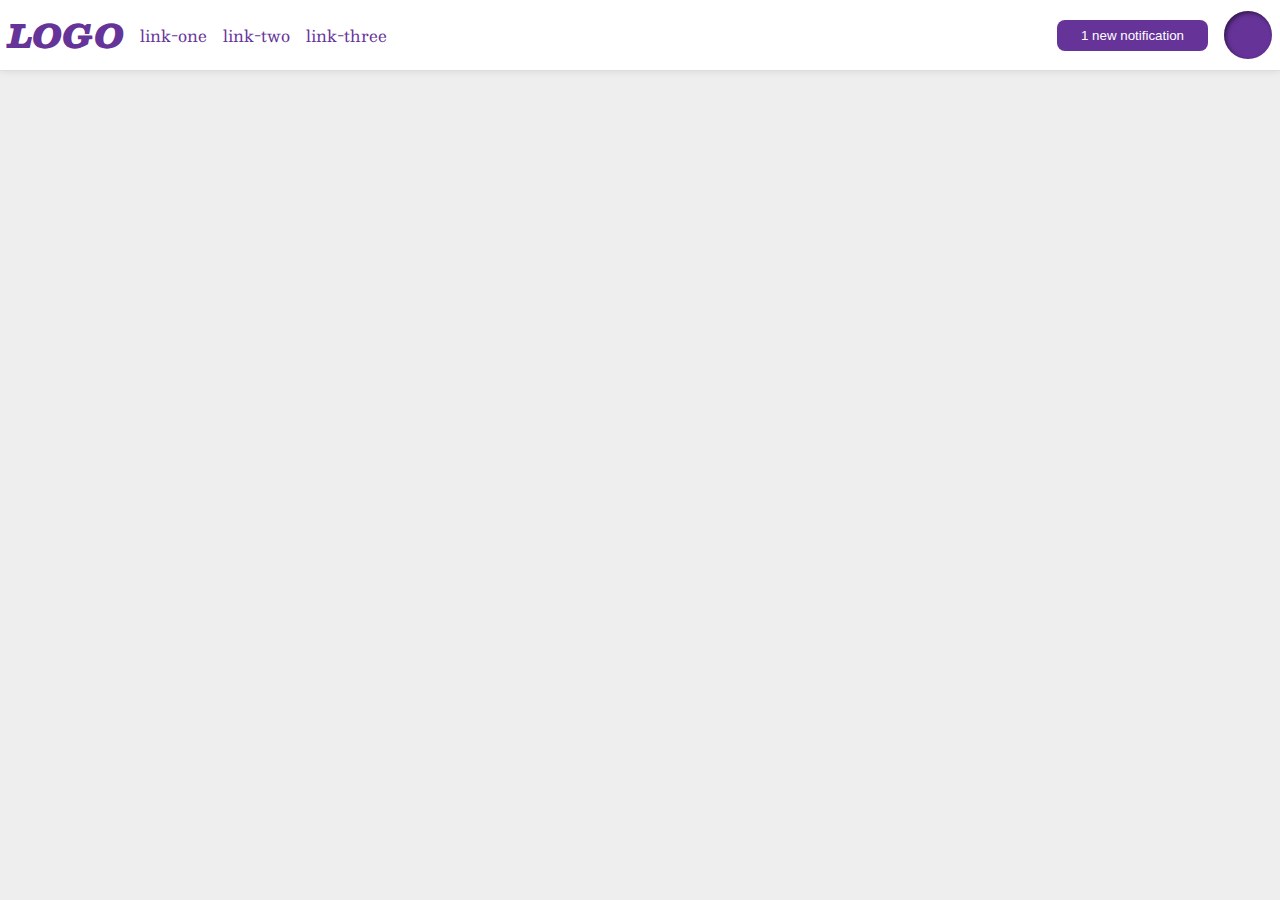
<file: foundations/flex/03-flex-header-2/index.html>
<!DOCTYPE html>
<html lang="en">
  <head>
    <meta charset="UTF-8">
    <meta http-equiv="X-UA-Compatible" content="IE=edge">
    <meta name="viewport" content="width=device-width, initial-scale=1.0">
    <title>Flex Header 2</title>
    <link rel="stylesheet" href="style.css">
  </head>
  <body>
    <div class="header">
      <div class ="left-header">
        <div class="logo">
        LOGO
        </div>
        <ul class="links">
          <li><a href="https://google.com">link-one</a></li>
          <li><a href="https://google.com">link-two</a></li>
          <li><a href="https://google.com">link-three</a></li>
        </ul>
      </div>
      <div class="right-header">
        <button class="notifications">
          1 new notification
        </button>
        <div class="profile-image"></div>
      </div>
    </div>
  </body>
</html>
</file>
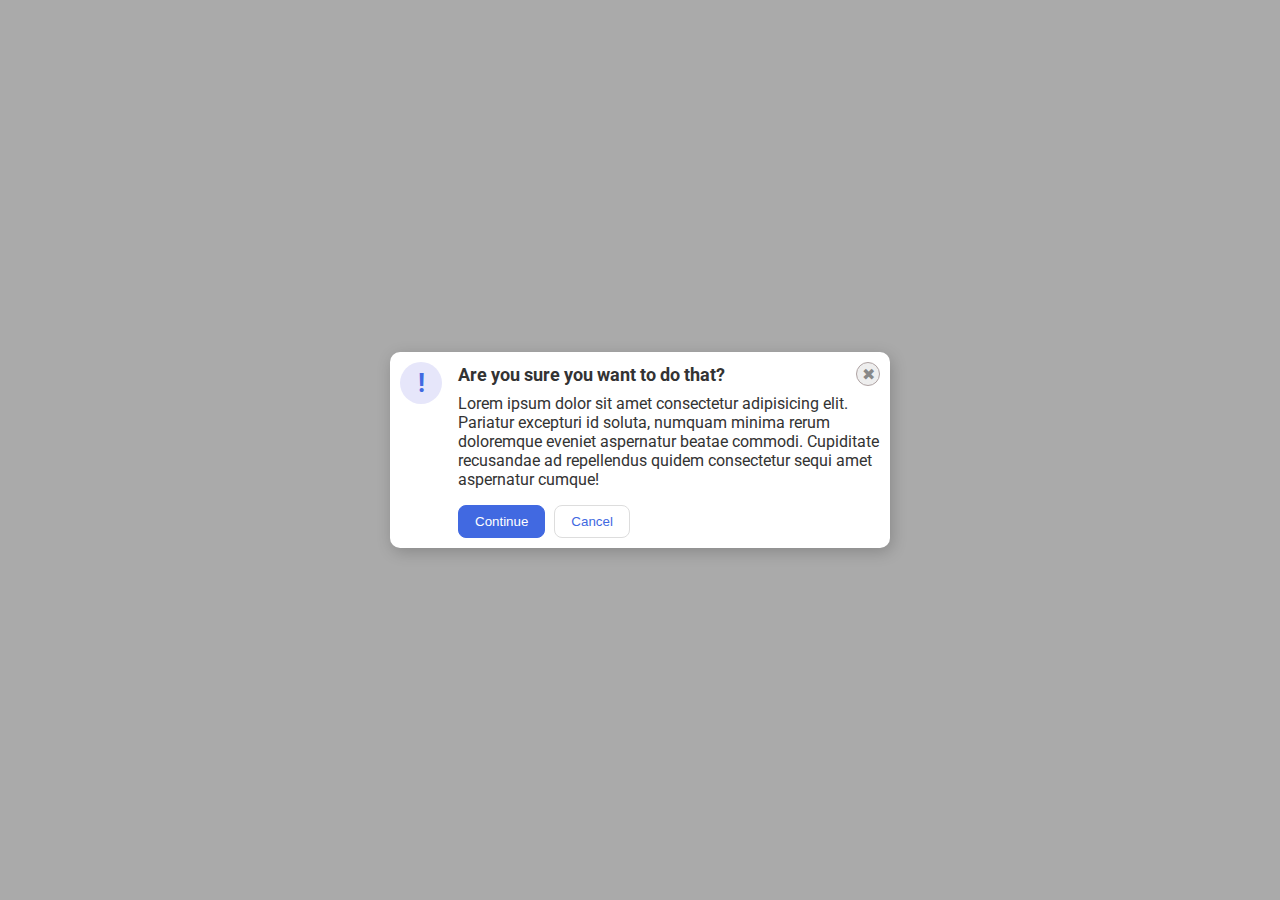
<file: foundations/flex/05-flex-modal/index.html>
<!DOCTYPE html>
<html lang="en">
  <head>
    <meta charset="UTF-8">
    <meta http-equiv="X-UA-Compatible" content="IE=edge">
    <meta name="viewport" content="width=device-width, initial-scale=1.0">
    <link rel="stylesheet" href="style.css">
    <title>Modal</title>
  </head>
  <body>
    <div class="modal">
      <div class="icon">!</div>
      <div class="container">
        <div class="header">Are you sure you want to do that?
        <button class="close-button">✖</button></div>
        <div class="text">Lorem ipsum dolor sit amet consectetur adipisicing elit. Pariatur excepturi id soluta, numquam minima rerum doloremque eveniet aspernatur beatae commodi. Cupiditate recusandae ad repellendus quidem consectetur sequi amet aspernatur cumque!</div>
        <button class="continue">Continue</button>
        <button class="cancel">Cancel</button>
      </div>
    </div>
  </body>
</html>
</file>
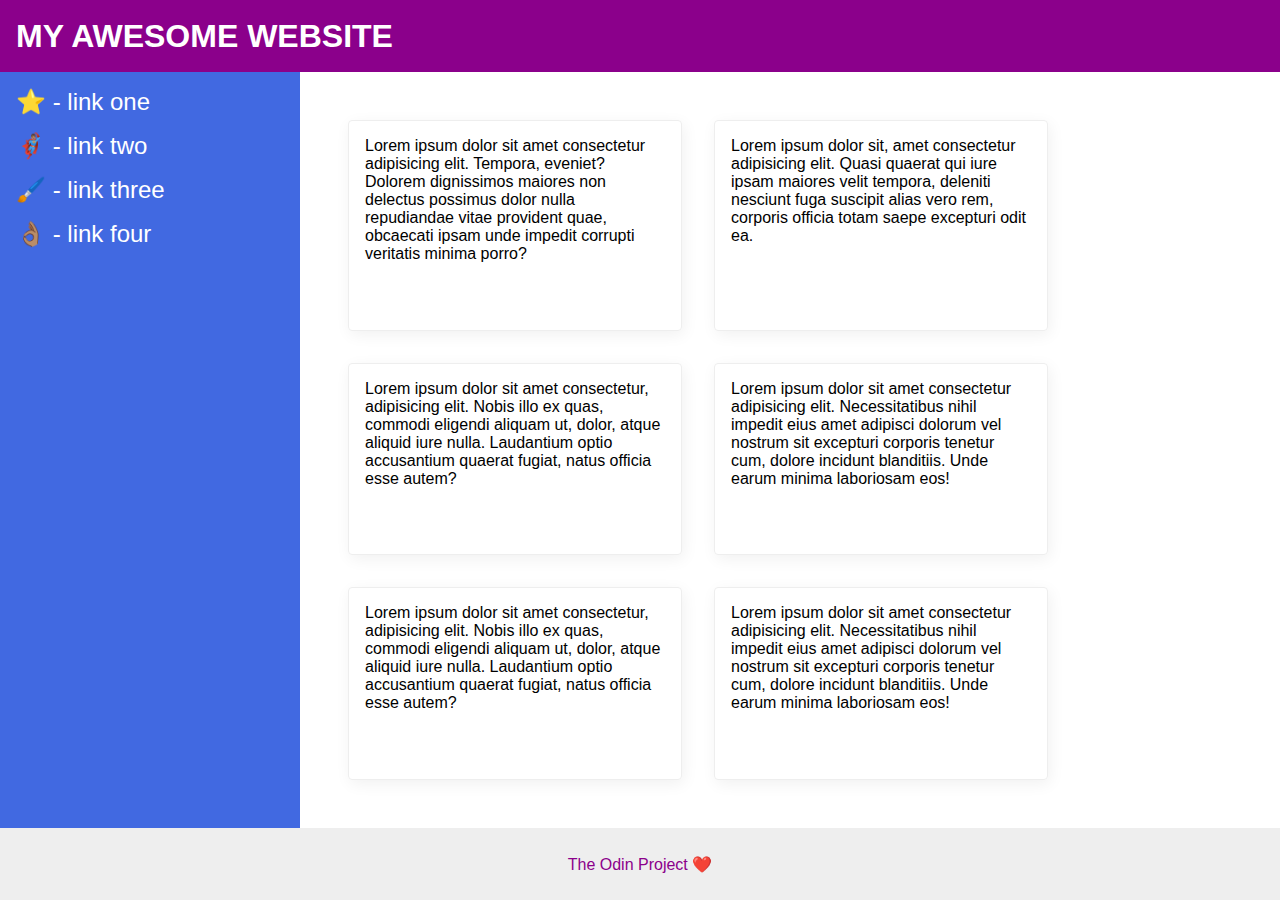
<file: foundations/flex/07-flex-layout-2/index.html>
<!DOCTYPE html>
<html lang="en">
  <head>
    <meta charset="UTF-8">
    <meta http-equiv="X-UA-Compatible" content="IE=edge">
    <meta name="viewport" content="width=device-width, initial-scale=1.0">
    <title>The Holy Grail</title>
    <link rel="stylesheet" href="style.css">
  </head>
  <body>
    <div class="header">
      MY AWESOME WEBSITE
    </div>
    <div class="content">
    <div class="sidebar">
      <ul>
        <li><a href="#">⭐ - link one</a></li>
        <li><a href="#">🦸🏽‍♂️ - link two</a></li>
        <li><a href="#">🖌️ - link three</a></li>
        <li><a href="#">👌🏽 - link four</a></li>
      </ul>
    </div>
    <div class="container">
    <div class="card">Lorem ipsum dolor sit amet consectetur adipisicing elit. Tempora, eveniet? Dolorem dignissimos maiores non delectus possimus dolor nulla repudiandae vitae provident quae, obcaecati ipsam unde impedit corrupti veritatis minima porro?</div>
    <div class="card">Lorem ipsum dolor sit, amet consectetur adipisicing elit. Quasi quaerat qui iure ipsam maiores velit tempora, deleniti nesciunt fuga suscipit alias vero rem, corporis officia totam saepe excepturi odit ea.</div>
    <div class="card">Lorem ipsum dolor sit amet consectetur, adipisicing elit. Nobis illo ex quas, commodi eligendi aliquam ut, dolor, atque aliquid iure nulla. Laudantium optio accusantium quaerat fugiat, natus officia esse autem?</div>
    <div class="card">Lorem ipsum dolor sit amet consectetur adipisicing elit. Necessitatibus nihil impedit eius amet adipisci dolorum vel nostrum sit excepturi corporis tenetur cum, dolore incidunt blanditiis. Unde earum minima laboriosam eos!</div>
    <div class="card">Lorem ipsum dolor sit amet consectetur, adipisicing elit. Nobis illo ex quas, commodi eligendi aliquam ut, dolor, atque aliquid iure nulla. Laudantium optio accusantium quaerat fugiat, natus officia esse autem?</div>
    <div class="card">Lorem ipsum dolor sit amet consectetur adipisicing elit. Necessitatibus nihil impedit eius amet adipisci dolorum vel nostrum sit excepturi corporis tenetur cum, dolore incidunt blanditiis. Unde earum minima laboriosam eos!</div>
    </div>
    </div>
    <div class="footer">
      The Odin Project ❤️
    </div>
  </body>
</html>
</file>
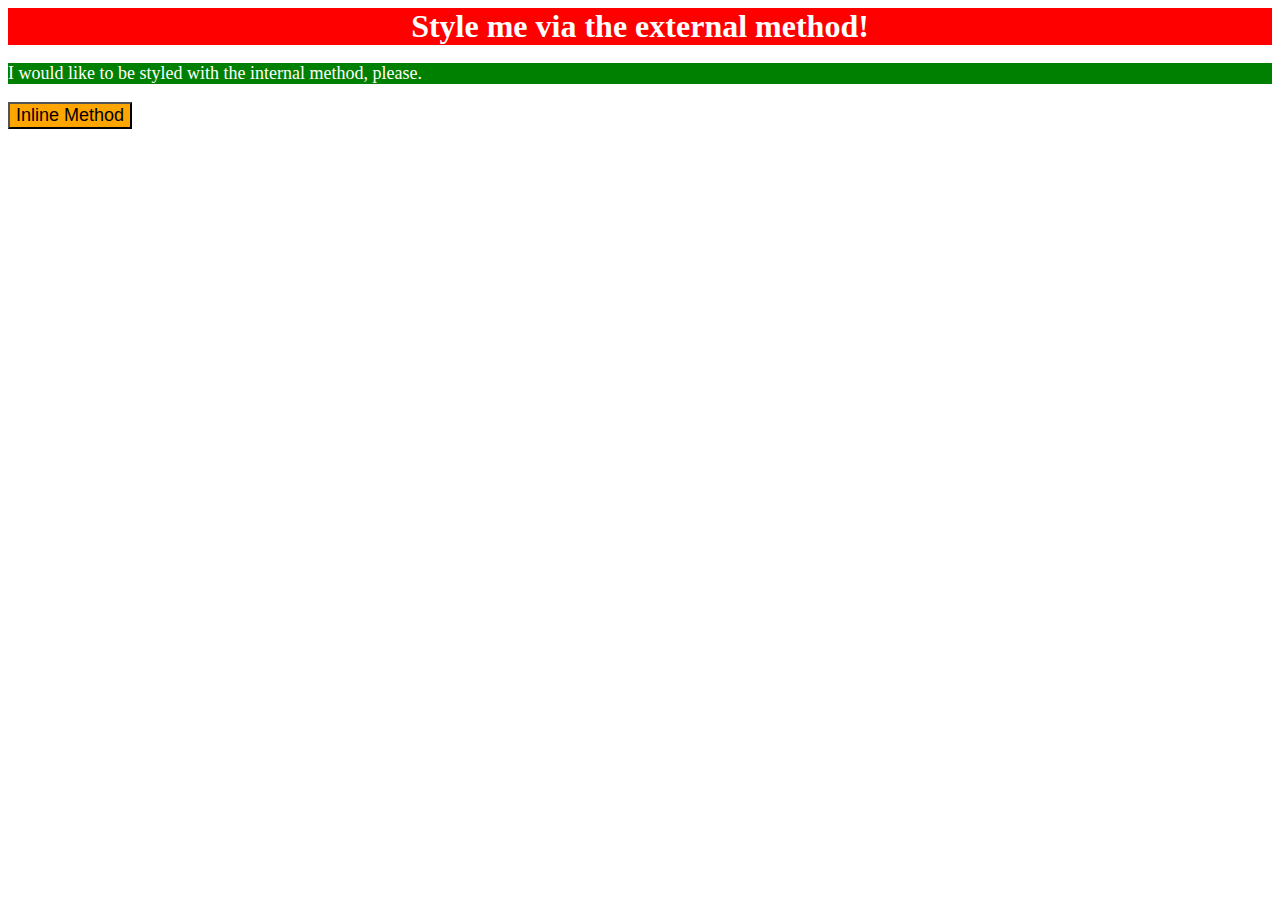
<file: foundations/intro-to-css/01-css-methods/index.html>
<!DOCTYPE html>
<html lang="en">
  <head>
    <style>
      p {
                background-color: green;
                color: white;
                font-size: 18px;
      }
    </style>
    <link rel="stylesheet" href="styles.css">
    <meta charset="UTF-8">
    <meta http-equiv="X-UA-Compatible" content="IE=edge">
    <meta name="viewport" content="width=device-width, initial-scale=1.0">
    <title>Methods for Adding CSS</title>
  </head>
  <body>
    <div>Style me via the external method!</div>
    <p>I would like to be styled with the internal method, please.</p>
    <button style="background-color: orange; font-size: 18px;">Inline Method</button>
  </body>
</html>
</file>
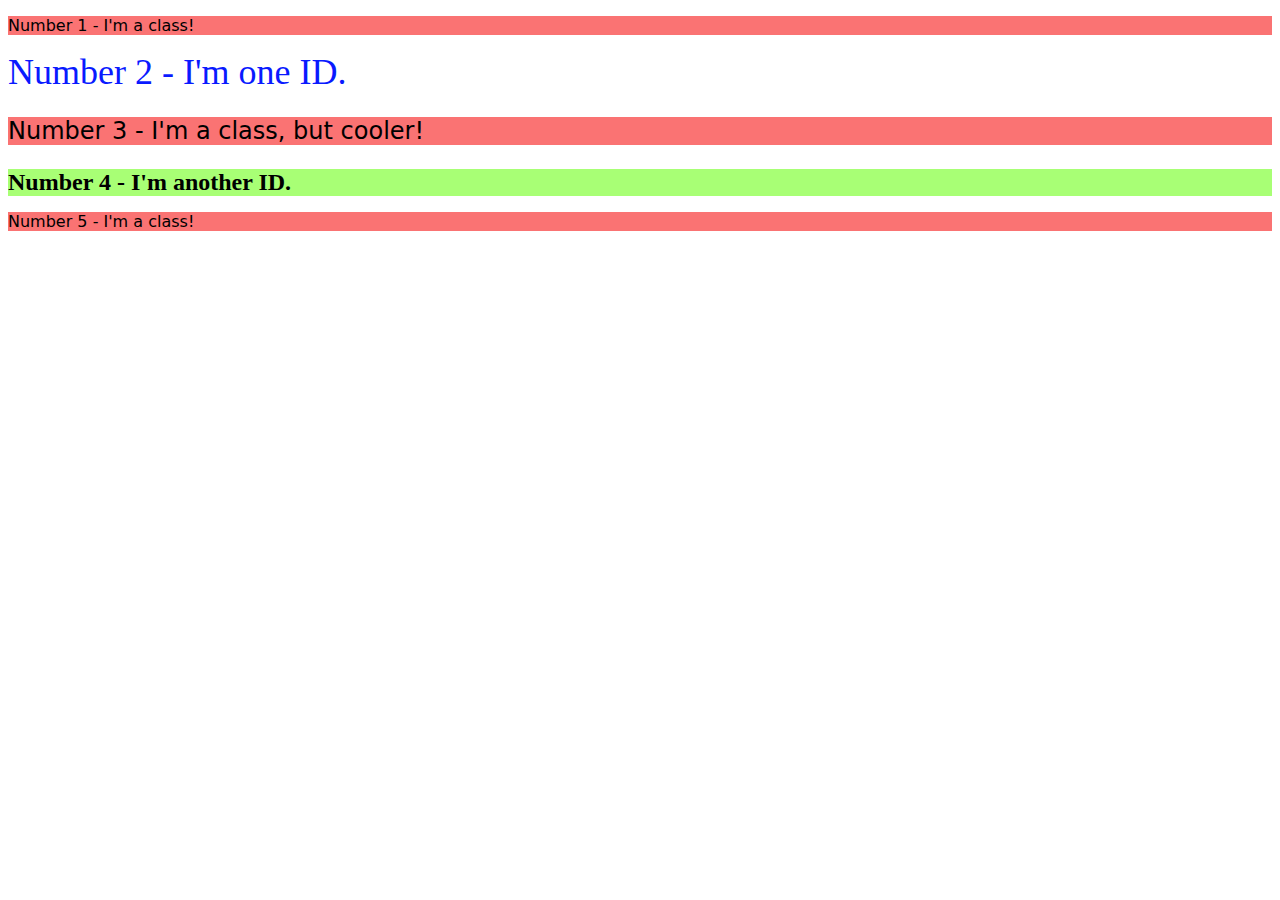
<file: foundations/intro-to-css/02-class-id-selectors/index.html>
<!DOCTYPE html>
<html lang="en">
  <head>
    <meta charset="UTF-8">
    <meta http-equiv="X-UA-Compatible" content="IE=edge">
    <meta name="viewport" content="width=device-width, initial-scale=1.0">
    <title>Class and ID Selectors</title>
    <link rel="stylesheet" href="style.css">
  </head>
  <body>
    <p class="odd">Number 1 - I'm a class!</p>
    <div id="blue">Number 2 - I'm one ID.</div>
    <p class="odd adjust-font-size">Number 3 - I'm a class, but cooler!</p>
    <div class="adjust-font-size" id="green">Number 4 - I'm another ID.</div>
    <p class="odd">Number 5 - I'm a class!</p>
  </body>
</html>
</file>
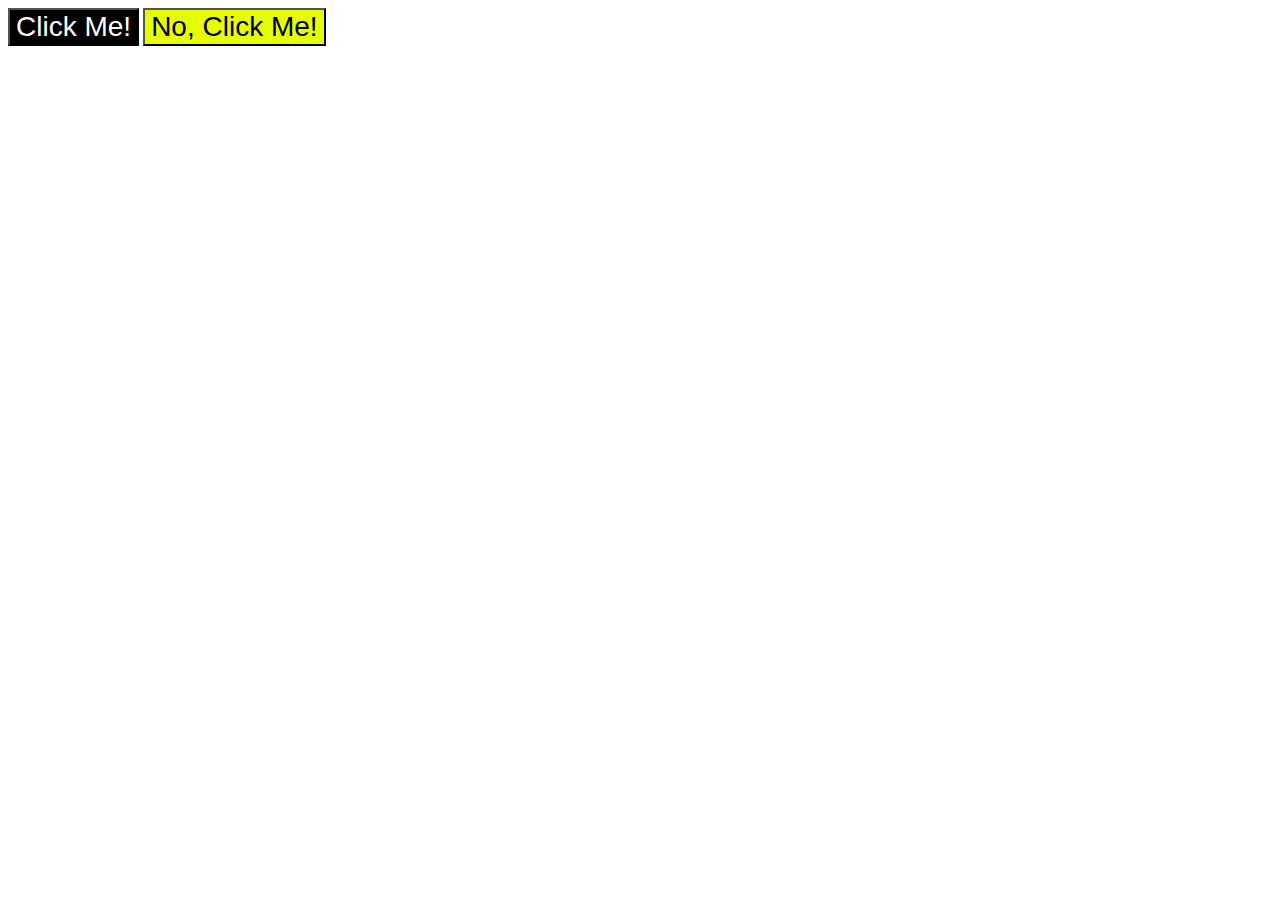
<file: foundations/intro-to-css/03-grouping-selectors/index.html>
<!DOCTYPE html>
<html lang="en">
  <head>
    <meta charset="UTF-8">
    <meta http-equiv="X-UA-Compatible" content="IE=edge">
    <meta name="viewport" content="width=device-width, initial-scale=1.0">
    <title>Grouping Selectors</title>
    <link rel="stylesheet" href="style.css">
  </head>
  <body>
    <button class="black">Click Me!</button>
    <button class="yellow">No, Click Me!</button>
  </body>
</html>
</file>
<file: foundations/flex/03-flex-header-2/style.css>
/* this is some magical font-importing.  
you'll learn about it later. */
@import url('https://fonts.googleapis.com/css2?family=Besley:ital,wght@0,400;1,900&display=swap');

body {
  margin: 0;
  background: #eee;
  font-family: Besley, serif;
}

.header {
  background: white;
  border-bottom: 1px solid #ddd;
  box-shadow: 0 0 8px rgba(0,0,0,.1);
  display: flex;
  justify-content: space-between;
  padding: 8px;
}

.left-header, .right-header{
  display: flex;
  align-items: center;
  gap: 16px;
}

.profile-image {
  background: rebeccapurple;
  box-shadow: inset 2px 2px 4px rgba(0,0,0,.5);
  border-radius: 50%;
  width: 48px;
  height: 48px;
}

.logo {
  color: rebeccapurple;
  font-size: 32px;
  font-weight: 900;
  font-style: italic;
}

button {
  border: none;
  border-radius: 8px;
  background: rebeccapurple;
  color: white;
  padding: 8px 24px;
}

a {
  /* this removes the line under our links */
  text-decoration: none;
  color: rebeccapurple; 
}

ul {
  list-style-type: none;
  display: flex;
  margin: 0;
  padding: 0;
  gap: 16px;
}
</file>
<file: foundations/flex/05-flex-modal/style.css>
@import url('https://fonts.googleapis.com/css2?family=Roboto:wght@400;700&display=swap');

html, body {
  height: 100%;
}

body {
  font-family: Roboto, sans-serif;
  margin: 0;
  background: #aaa;
  color: #333;
  /* I'll give you this one for free lol */
  display: flex;
  align-items: center;
  justify-content: center;
}

.modal {
  background: white;
  width: 480px;
  border-radius: 10px;
  box-shadow: 2px 4px 16px rgba(0,0,0,.2);
  display: flex;
  gap: 16px;
  padding: 10px;
}

.icon {
  color: royalblue;
  font-size: 26px;
  font-weight: 700;
  background: lavender;
  width: 42px;
  height: 42px;
  border-radius: 50%;
  display: flex;
  align-items: center;
  justify-content: center;
  flex-shrink: 0;
}

.header{
  display: flex;
  align-items: center;
  justify-content: space-between;
  font-size: 18px;
  font-weight: 700;
  margin-bottom: 8px;
}

.close-button {
  background: #eee;
  border-radius: 50%;
  color: #888;
  font-weight: 400;
  font-size: 16px;
  height: 24px;
  width: 24px;
  display: flex;
  align-items: center;
  justify-content: center;
  border: 1px solid #afa3a3;
  padding: 0;
  margin-left: auto;
}

button {
  cursor: pointer;
  padding: 8px 16px;
  border-radius: 8px;
}

button.continue {
  background: royalblue;
  border: 1px solid royalblue;
  color: white;
  margin-right: 5px;
}

button.cancel {
  background: white;
  border: 1px solid #ddd;
  color: royalblue;
}

h3 {
  padding: 0;
  margin: 0;
}

.text{
  margin-bottom: 16px;
}
</file>
<file: foundations/flex/07-flex-layout-2/style.css>
body {
  font-family: -apple-system, BlinkMacSystemFont, 'Segoe UI', Roboto, Oxygen, Ubuntu, Cantarell, 'Open Sans', 'Helvetica Neue', sans-serif;
  margin: 0;
  min-height: 100vh;
  display: flex;
  flex-direction: column;
}

.header {
  height: 72px;
  background: darkmagenta;
  color: white;
  display: flex;
  font-weight: 900;
  font-size: 32px;
  align-items: center;
  padding-left: 16px;
}

.footer {
  height: 72px;
  background: #eee;
  color: darkmagenta;
  display: flex;
  align-items: center;
  justify-content: center;
}

.content {
 display: flex;
  flex: 1;
}
.sidebar {
  width: 300px;
  background: royalblue;
  box-sizing: border-box;
  flex-shrink: 0;
  padding: 16px;
}

.card {
  border: 1px solid #eee;
  box-shadow: 2px 4px 16px rgba(0,0,0,.06);
  border-radius: 4px;
  width: 300px;
  padding: 16px;
}

ul {
  margin: 0px;
  padding: 0px;
  list-style-type: none;
}

li {
  margin-bottom: 16px;
}

a {
  text-decoration: none;
  color: white;
  font-size: 24px;
}

.container {
  display: flex;
  flex-wrap: wrap;
  padding: 48px;
  gap: 32px;
}
</file>
<file: foundations/intro-to-css/01-css-methods/styles.css>
div {
    background-color: red;
    color: white;
    font-size: 32px;
    font-weight: bold;
    text-align: center;
}
</file>
<file: foundations/intro-to-css/02-class-id-selectors/style.css>
.odd {
    background-color: rgb(250, 115, 115);
    font-family: Verdana, "DejaVu Sans", sans-serif;
}

#blue {
    color: #091aff;
    font-size: 36px;
}

.adjust-font-size{
    font-size: 24px;
}

#green{
    background-color: hsl(98, 100%, 73%);
    font-weight: 800;
}
/* Add CSS Styling */
</file>
<file: foundations/intro-to-css/03-grouping-selectors/style.css>
.black, .yellow {
    font-size: 28px;
    font-family: Helvetica,"Times New Roman", sans-serif;
}

.black{
    color: rgb(255,255,255);
    background-color: rgb(0,0,0);
}

.yellow{
    background-color: #e5ff00;
}
</file>
